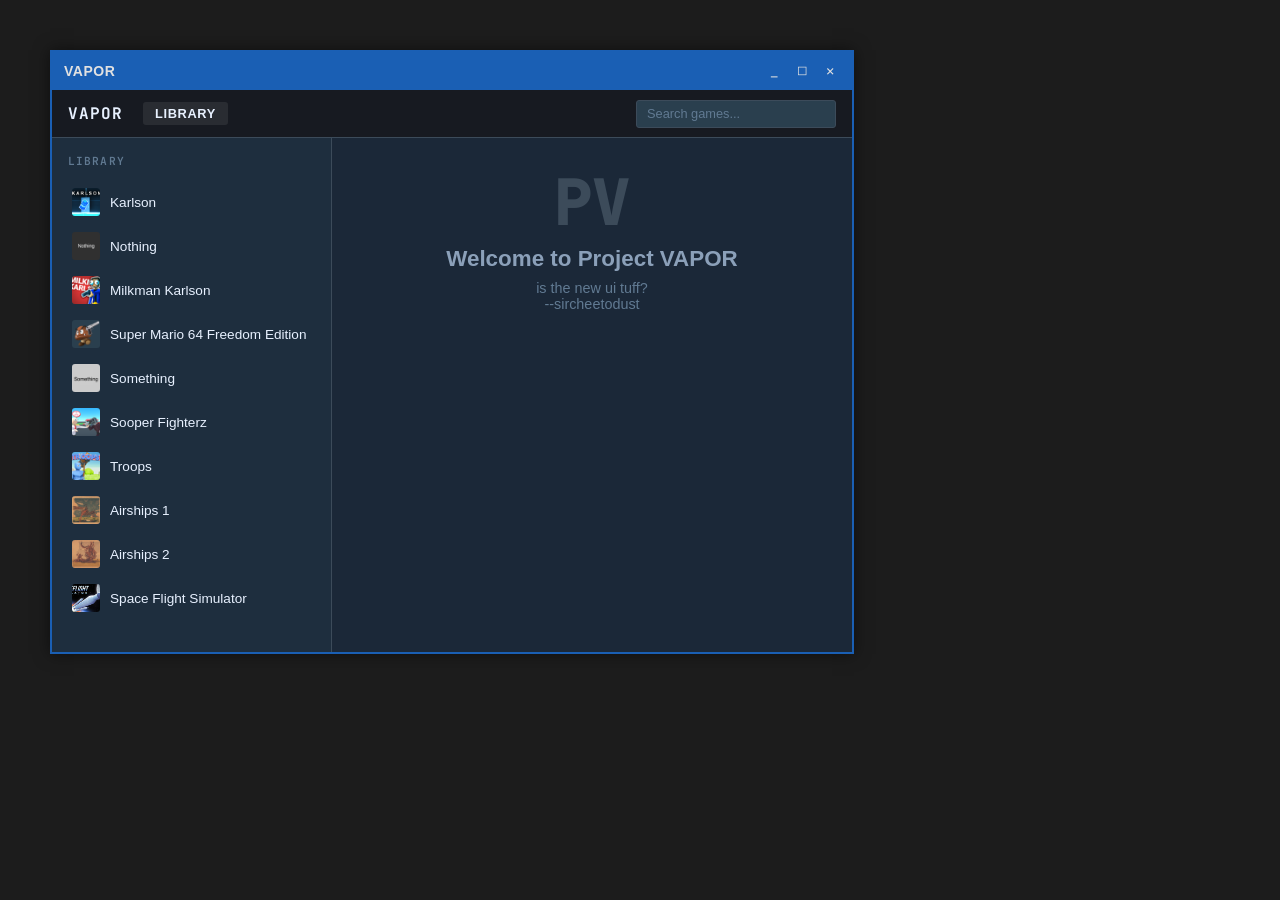
<file: index.html>
<!DOCTYPE html>
<html lang="en">

<head>
    <!-- Google tag (gtag.js) -->
    <script async src="https://www.googletagmanager.com/gtag/js?id=G-0P60TLHTC3"></script>
    <script>
        window.dataLayer = window.dataLayer || [];
        function gtag() { dataLayer.push(arguments); }
        gtag('js', new Date());

        gtag('config', 'G-0P60TLHTC3');
    </script>
    <script src="./assets/js/clockwidget.js"></script>
    <script src="./assets/js/windowsystem/window.js"></script>
    <script src="./assets/js/windowsystem/window-manager.js"></script>
    <link rel="stylesheet" href="./assets/css/window.css">
    <link rel="stylesheet" href="./assets/css/desktop.css">
    <meta charset="UTF-8">
    <meta name="viewport" content="width=device-width, initial-scale=1.0">
    <title>VAPOR</title>
</head>

<body>
    <div class="clockwidget">
        <div class="clock">
            <h1 id="time">loading...</h1>
        </div>
    </div>
    <div class="desktop"></div>
    <script>
        window.addEventListener('message', (event) => {
            if (!event.data || event.data.type !== 'vapor-launcher-open-game-window') return;
            const payload = event.data.payload || {};
            if (!payload.url || !windowManager || typeof windowManager.openWindow !== 'function') return;
            const gameUrl = new URL(payload.url, window.location.href).href;
            const win = windowManager.openWindow(gameUrl, payload.title || 'Game', payload.width || 900, payload.height || 600, payload.icon || '');

            if (win && payload.gameName) {
                const origOnClose = win.onClose;
                win.onClose = () => {
                    try {
                        event.source.postMessage({
                            type: 'vapor-launcher-game-closed',
                            payload: { gameName: payload.gameName }
                        }, '*');
                    } catch (e) { }
                    if (typeof origOnClose === 'function') origOnClose();
                };
            }
        });

        document.addEventListener('DOMContentLoaded', () => {
            windowManager.init('.desktop');
            // Open Test Game with a placeholder icon (assets/images/test-icon.svg)
            windowManager.openWindow('vaporlauncher/index.html', 'VAPOR', 800, 600, '');
        });
    </script>
</body>

</html>
</file>
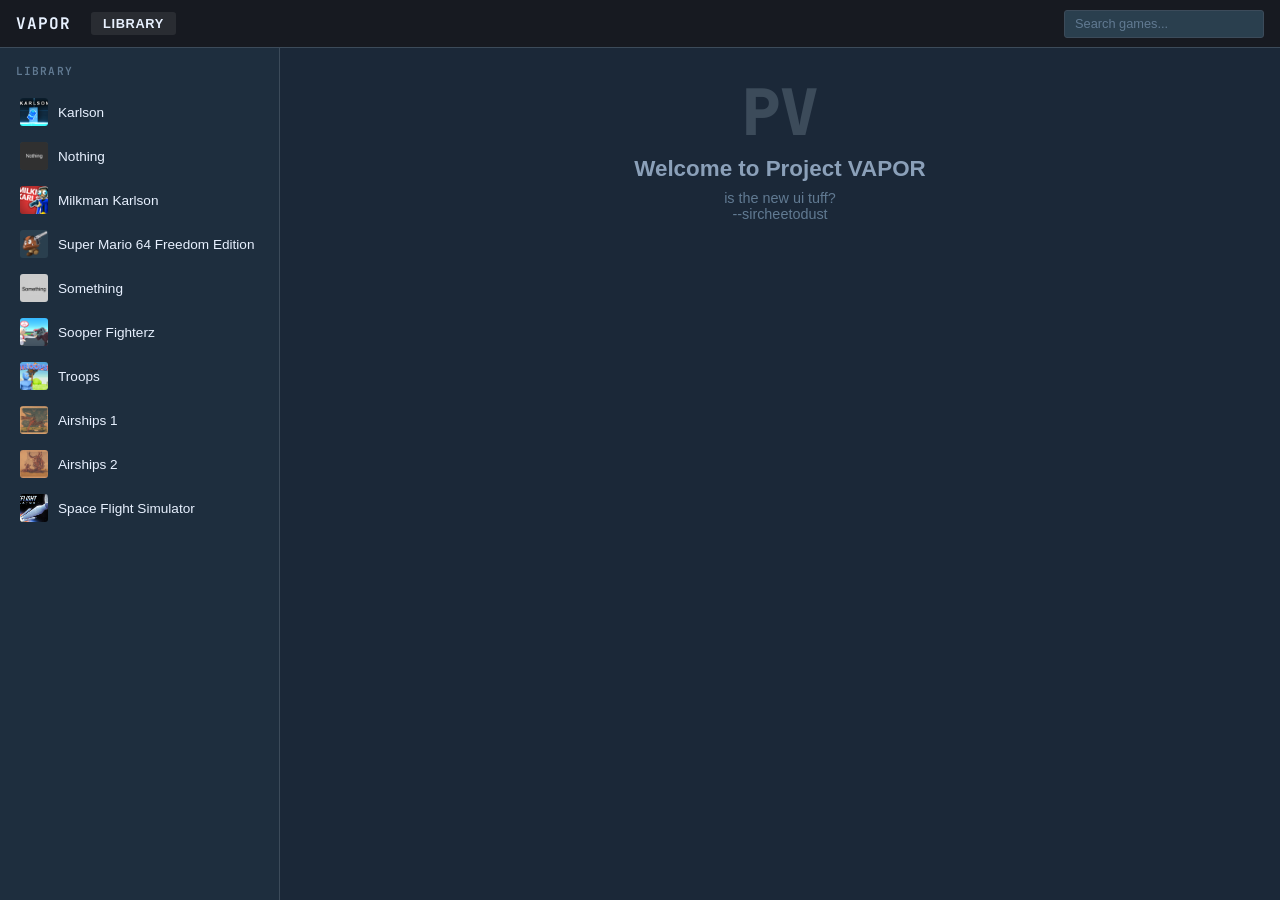
<file: vaporlauncher/index.html>
<!DOCTYPE html>
<html lang="en">
<head>
    <link rel="stylesheet" href="./style.css">
    <meta charset="UTF-8">
    <meta name="viewport" content="width=device-width, initial-scale=1.0">
    <title>VAPORLauncher</title>
</head>
<body>
    <header class="top-bar">
        <div class="top-bar__left">
            <span class="top-bar__logo">VAPOR</span>
            <nav class="top-bar__nav">
                <a class="top-bar__nav-item active">LIBRARY</a>
            </nav>
        </div>
        <div class="top-bar__right">
            <input type="text" id="search-input" class="search-input" placeholder="Search games..." />
        </div>
    </header>
    <div class="app-container">
        <aside class="sidebar">
            <h2 class="sidebar__title">LIBRARY</h2>
            <div id="game-list" class="game-list"></div>
        </aside>
        <main class="main-content">
            <div id="game-details" class="game-details">
                <div class="placeholder">
                    <div class="placeholder__inner">
                        <span class="placeholder__logo">PV</span>
                        <h1 class="placeholder__title">Welcome to Project VAPOR</h1>
                        <p class="placeholder__desc">is the new ui tuff?<br>--sircheetodust</p>
                    </div>
                </div>
            </div>
        </main>
    </div>

    <!-- Desktop container for window system -->
    <div id="desktop" class="desktop"></div>

    <!-- Window system scripts (global windowManager) -->
    <script src="./scripts/windowsystem/window.js"></script>
    <script src="./scripts/windowsystem/window-manager.js"></script>

    <script src="./scripts/storage.js"></script>
    <script src="./scripts/fetch.js"></script>
</body>
</html>
</file>
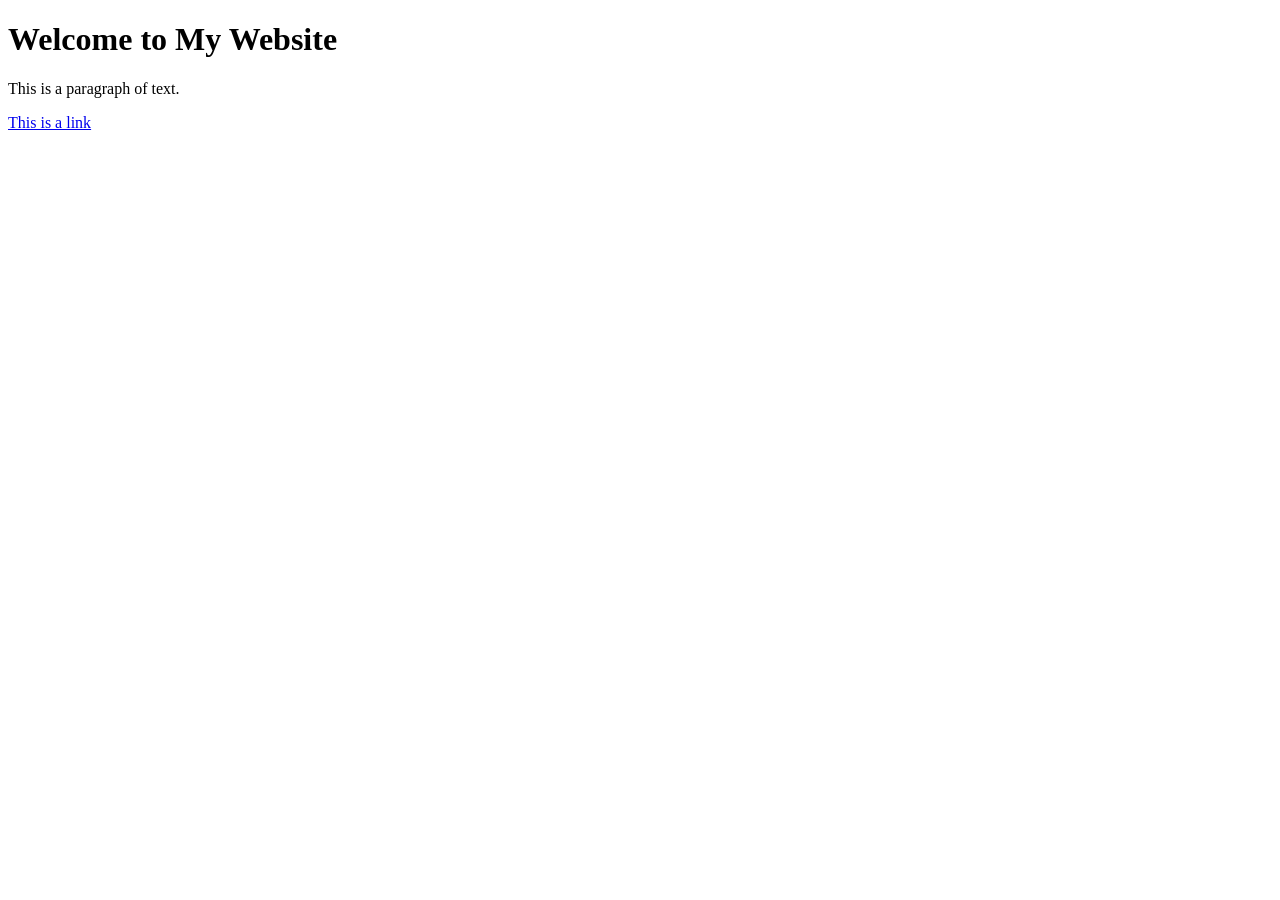
<file: games/test.html>
<!DOCTYPE html>
<html lang="en">

<head>
    <meta charset="UTF-8">
    <meta name="viewport" content="width=device-width, initial-scale=1.0">
    <title>My First Webpage</title>
</head>

<body>

    <h1>Welcome to My Website</h1>
    <p>This is a paragraph of text.</p>
    <a href="https://example.com">This is a link</a>

</body>

</html>
</file>
<file: assets/css/window.css>
/* Another tuff asl font */ 
@font-face {
  font-family: 'JetBrainsMono';
  src: url('../fonts/JetBrainsMono-VariableFont_wght.ttf') format('truetype');
  font-weight: normal;
  font-style: normal;
}

/* Window styling */
.window {
  position: absolute;
  background: #050a14;
  border: 2px solid #1a5fb4;
  display: flex;
  flex-direction: column;
  box-shadow: 0 0 15px rgba(0, 0, 0, 0.5); 
  font-family: 'JetBrainsMono', serif;
  min-width: 200px;
  min-height: 120px;
}

.window.maximized {
  border-radius: 0;
  box-shadow: none;
}

/* Titlebar */
.titlebar {
  background: #1a5fb4;
  color: #e1e1e1;
  padding: 8px 12px;
  display: flex;
  justify-content: space-between;
  align-items: center;
  user-select: none;
  flex-shrink: 0;
}

.titlebar .title {
  font-weight: bold;
  font-size: 14px;
  letter-spacing: 0.5px;
}

/* Titlebar buttons */
.titlebar .buttons {
  display: flex;
  gap: 8px;
}

.titlebar button {
  background: none;
  border: none;
  color: #e1e1e1;
  cursor: pointer;
  font-size: 14px;
  padding: 2px 6px;
  font-family: 'JetBrainsMono', serif;
  transition: background 0.2s ease;
}

.titlebar button:hover {
  background: rgba(255, 255, 255, 0.1);
  border-radius: 2px;
}

/* Window content area */
.window-content {
  flex: 1;
  overflow: hidden;
  background: #050a14;
}

/* ── Resize handles ── */
.resize-handle {
  position: absolute;
  z-index: 10;
}

/* Edges */
.resize-n  { top: 0;    left: 6px;  right: 6px;  height: 5px; cursor: n-resize; }
.resize-s  { bottom: 0; left: 6px;  right: 6px;  height: 5px; cursor: s-resize; }
.resize-w  { left: 0;   top: 6px;   bottom: 6px; width: 5px;  cursor: w-resize; }
.resize-e  { right: 0;  top: 6px;   bottom: 6px; width: 5px;  cursor: e-resize; }

/* Corners */
.resize-nw { top: 0;    left: 0;    width: 10px; height: 10px; cursor: nw-resize; }
.resize-ne { top: 0;    right: 0;   width: 10px; height: 10px; cursor: ne-resize; }
.resize-sw { bottom: 0; left: 0;    width: 10px; height: 10px; cursor: sw-resize; }
.resize-se { bottom: 0; right: 0;   width: 10px; height: 10px; cursor: se-resize; }

/* Hide resize handles on maximized windows */
.window.maximized .resize-handle {
  display: none;
}

/* Taskbar styling */
.taskbar {
  position: fixed;
  left: 0;
  right: 0;
  bottom: 0;
  height: 56px;
  background: #1c1c1c;
  display: flex;
  align-items: center;
  gap: 8px;
  padding: 6px 10px;
  z-index: 10000;
}

.task-item {
  display: inline-flex;
  align-items: center;
  gap: 0px;
  padding: 6px 6px;
  background: transparent;
  border: none;
  color: #e1e1e1;
  cursor: pointer;
  border-radius: 4px;
  font-family: 'MartianMono', serif;
}

.task-item:hover { background: rgba(255,255,255,0.2); }
.task-item.active { background: rgba(255,255,255,0.7); }
.task-item.minimized { opacity: 0.7; }

.task-icon { width: 32px; height: 32px; object-fit: cover; border-radius: 4px; }
.task-label { font-size: 12px; }

/* Small icon in titlebar */
.title-icon { vertical-align: middle; }
</file>
<file: assets/css/desktop.css>
/* Martian Mono font */
@font-face {
  font-family: 'MartianMono';
  src: url('../fonts/MartianMono-VariableFont_wdth,wght.ttf') format('truetype');
  font-weight: normal;
  font-style: normal;
}

@font-face {
  font-family: 'JetBrainsMono';
  src: url('../fonts/JetBrainsMono-VariableFont_wght.ttf') format('truetype');
  font-weight: normal;
  font-style: normal;
}

body {
  margin: 0;
  height: 100vh;
  background-color: #1c1c1c;
  background-image: url('../images/background.png');
  background-size: 50%;
  background-position: 49% center;
  background-repeat: no-repeat;
  overflow: hidden;
}

.clockwidget {
  display: flex;
  justify-content: center;
  align-items: center;
  height: 100vh;
}

.clock {
  margin-top: 250px;
  font-family: 'MartianMono', serif;
  color: white;
}
</file>
<file: vaporlauncher/style.css>
@font-face {
    font-family: 'JetBrainsMono';
    src: url('../assets/fonts/JetBrainsMono-VariableFont_wght.ttf') format('truetype');
    font-weight: 100 800;
    font-style: normal;
}

@font-face {
    font-family: 'MartianMono';
    src: url('../assets/fonts/MartianMono-VariableFont_wdth,wght.ttf') format('truetype');
    font-weight: 100 800;
    font-style: normal;
}

*, *::before, *::after {
    box-sizing: border-box;
}

:root {
    --bg-primary: #1b2838;
    --bg-secondary: #171a21;
    --bg-sidebar: #1e2e3e;
    --bg-hover: #2a3f4e;
    --bg-selected: #2a3f4e;
    --bg-input: #2a3f4e;
    --text-primary: #e8f1ff;
    --text-secondary: #8ba0b9;
    --text-muted: #617a92;
    --accent-blue: #66c0f4;
    --accent-green: #5ba93e;
    --accent-green-hover: #4c8b2e;
    --accent-green-active: #417a26;
    --border-color: #3c4b5a;
    --sidebar-width: 280px;
    --topbar-height: 48px;
}

body {
    margin: 0;
    font-family: -apple-system, BlinkMacSystemFont, "Segoe UI", Roboto, Arial, sans-serif;
    background: var(--bg-primary);
    color: var(--text-primary);
    overflow: hidden;
    font-size: 14px;
}

/* ── Top Bar (Steam nav header) ── */
.top-bar {
    height: var(--topbar-height);
    background: var(--bg-secondary);
    display: flex;
    align-items: center;
    justify-content: space-between;
    padding: 0 16px;
    border-bottom: 1px solid var(--border-color);
    flex-shrink: 0;
    -webkit-app-region: drag;
}

.top-bar__left {
    display: flex;
    align-items: center;
    gap: 20px;
    -webkit-app-region: no-drag;
}

.top-bar__logo {
    font-family: 'JetBrainsMono', monospace;
    font-weight: 700;
    font-size: 1rem;
    color: var(--text-primary);
    letter-spacing: 1px;
}

.top-bar__nav {
    display: flex;
    gap: 4px;
}

.top-bar__nav-item {
    font-size: 0.8rem;
    font-weight: 600;
    text-transform: uppercase;
    letter-spacing: 0.05em;
    color: var(--text-muted);
    padding: 4px 12px;
    border-radius: 3px;
    cursor: default;
    text-decoration: none;
}

.top-bar__nav-item.active {
    color: var(--text-primary);
    background: rgba(255, 255, 255, 0.08);
}

.top-bar__right {
    display: flex;
    align-items: center;
    -webkit-app-region: no-drag;
}

.search-input {
    width: 200px;
    height: 28px;
    padding: 0 10px;
    background: var(--bg-input);
    border: 1px solid var(--border-color);
    border-radius: 3px;
    color: var(--text-primary);
    font-size: 0.8rem;
    font-family: inherit;
    outline: none;
    transition: border-color 0.15s ease;
}

.search-input::placeholder {
    color: var(--text-muted);
}

.search-input:focus {
    border-color: var(--accent-blue);
}

/* ── App Container ── */
.app-container {
    display: flex;
    height: calc(100vh - var(--topbar-height));
}

/* ── Sidebar ── */
.sidebar {
    width: var(--sidebar-width);
    background: var(--bg-sidebar);
    border-right: 1px solid var(--border-color);
    display: flex;
    flex-direction: column;
    flex-shrink: 0;
    overflow: hidden;
}

.sidebar__title {
    font-family: 'JetBrainsMono', monospace;
    margin: 0;
    padding: 16px 16px 8px;
    font-size: 0.7rem;
    font-weight: 600;
    letter-spacing: 0.1em;
    color: var(--text-muted);
    text-transform: uppercase;
    flex-shrink: 0;
}

.game-list {
    flex: 1;
    overflow-y: auto;
    padding: 4px 0;
}

.game-list::-webkit-scrollbar {
    width: 6px;
}

.game-list::-webkit-scrollbar-track {
    background: transparent;
}

.game-list::-webkit-scrollbar-thumb {
    background: var(--border-color);
    border-radius: 3px;
}

.game-item {
    display: flex;
    align-items: center;
    gap: 10px;
    padding: 8px 16px;
    cursor: pointer;
    transition: background 0.1s ease;
    position: relative;
    border-left: 4px solid transparent;
    user-select: none;
}

.game-item:hover {
    background: var(--bg-hover);
}

.game-item.selected {
    background: var(--bg-selected);
    border-left-color: var(--accent-blue);
}

.game-item.hidden {
    display: none;
}

.game-icon {
    width: 28px;
    height: 28px;
    object-fit: cover;
    border-radius: 3px;
    flex-shrink: 0;
    background: var(--bg-input);
}

.game-meta {
    min-width: 0;
    flex: 1;
}

.game-name {
    font-size: 0.85rem;
    font-weight: 500;
    color: var(--text-primary);
    white-space: nowrap;
    overflow: hidden;
    text-overflow: ellipsis;
}

/* ── Main Content ── */
.main-content {
    flex: 1;
    display: flex;
    flex-direction: column;
    overflow-y: auto;
    padding: 32px 40px;
}

.main-content::-webkit-scrollbar {
    width: 6px;
}

.main-content::-webkit-scrollbar-track {
    background: transparent;
}

.main-content::-webkit-scrollbar-thumb {
    background: var(--border-color);
    border-radius: 3px;
}

/* ── Game Details ── */
.game-details {
    max-width: 900px;
    width: 100%;
    margin: 0 auto;
}

.game-details .banner {
    width: 100%;
    max-height: 280px;
    object-fit: cover;
    display: block;
    border-radius: 4px;
    margin-bottom: 20px;
    background: var(--bg-sidebar);
}

.game-header {
    display: flex;
    align-items: center;
    justify-content: space-between;
    gap: 16px;
    margin-bottom: 8px;
}

.game-header h1 {
    font-family: 'MartianMono', monospace;
    margin: 0;
    font-size: 1.6rem;
    font-weight: 600;
    color: var(--text-primary);
    letter-spacing: -0.02em;
}

.launch-button {
    flex-shrink: 0;
    padding: 8px 28px;
    background: linear-gradient(var(--accent-green), var(--accent-green-hover));
    border: none;
    border-radius: 3px;
    color: #fff;
    font-size: 0.85rem;
    font-weight: 600;
    font-family: inherit;
    cursor: pointer;
    letter-spacing: 0.02em;
    transition: background 0.1s ease, box-shadow 0.1s ease;
    text-shadow: 0 1px 1px rgba(0,0,0,0.3);
    box-shadow: 0 1px 3px rgba(0,0,0,0.3);
}

.launch-button:hover {
    background: linear-gradient(#6cc74a, var(--accent-green-hover));
    box-shadow: 0 0 8px rgba(91, 169, 62, 0.4);
}

.launch-button:active {
    background: linear-gradient(var(--accent-green-hover), var(--accent-green-active));
    box-shadow: 0 1px 1px rgba(0,0,0,0.3);
}

.playtime-display {
    font-family: 'JetBrainsMono', monospace;
    color: var(--text-secondary);
    font-size: 0.8rem;
    margin: 0 0 16px 0;
}

.game-desc {
    color: var(--text-secondary);
    line-height: 1.6;
    margin: 0;
    font-size: 0.9rem;
}

/* ── Placeholder (no game selected) ── */
.placeholder {
    flex: 1;
    display: flex;
    align-items: center;
    justify-content: center;
}

.placeholder__inner {
    text-align: center;
}

.placeholder__logo {
    font-family: 'JetBrainsMono', monospace;
    font-size: 4rem;
    font-weight: 800;
    color: var(--border-color);
    display: block;
    margin-bottom: 12px;
    line-height: 1;
}

.placeholder__title {
    margin: 0 0 8px;
    font-size: 1.4rem;
    font-weight: 600;
    color: var(--text-secondary);
}

.placeholder__desc {
    margin: 0;
    color: var(--text-muted);
    font-size: 0.9rem;
}

/* ── Desktop container for windows (unchanged from original, kept for compatibility) ── */
.desktop {
    position: fixed;
    inset: 0;
    pointer-events: none;
    z-index: 9000;
}

.desktop .window {
    pointer-events: auto;
}
</file>
